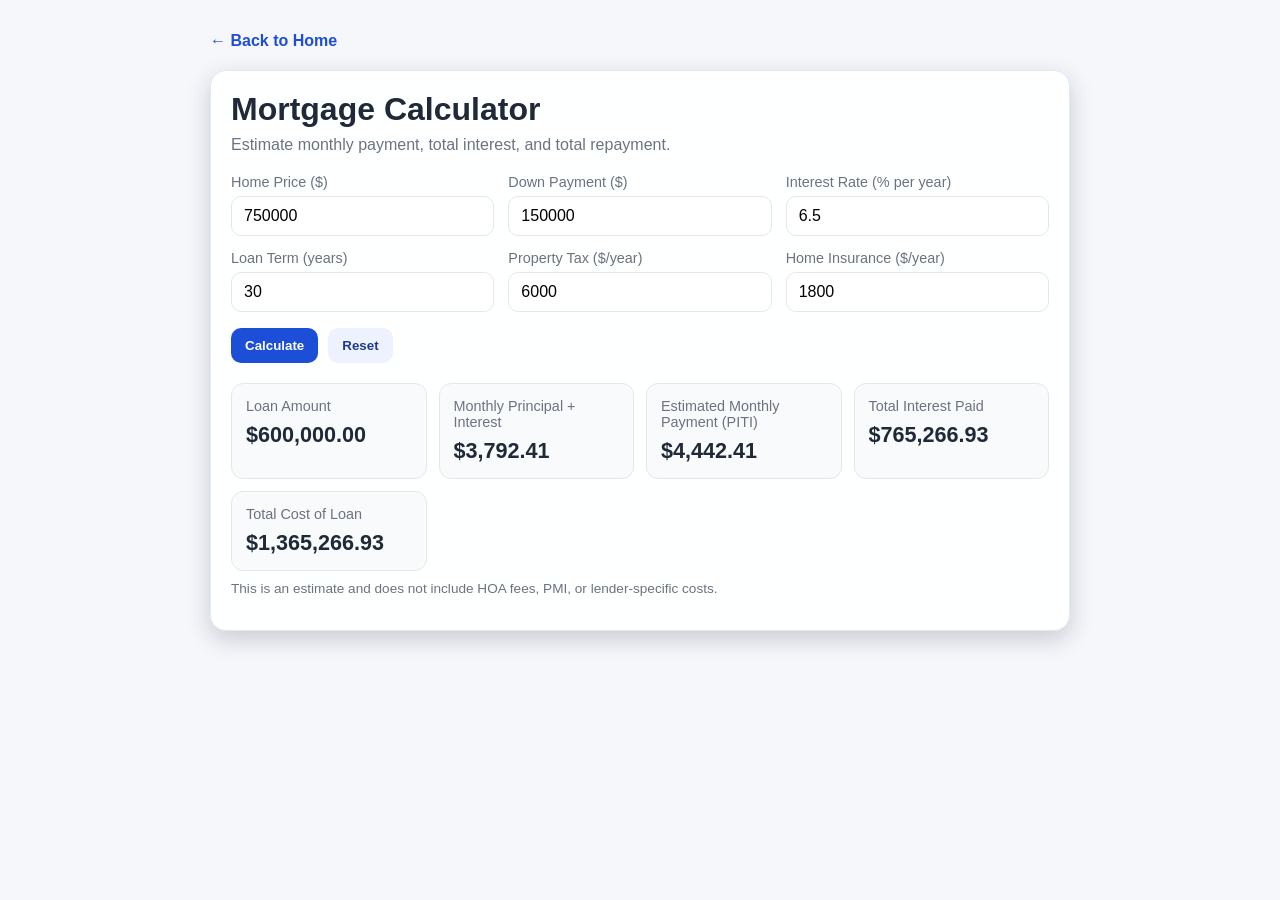
<file: mortgage-calculator/index.html>
<!DOCTYPE html>
<html lang="en">

<head>
    <meta charset="UTF-8" />
    <meta name="viewport" content="width=device-width, initial-scale=1.0" />
    <title>Mortgage Calculator | Jennis Chang Home Finance</title>
    <style>
        :root {
            color-scheme: light;
            --bg: #f5f7fb;
            --card: #ffffff;
            --ink: #1f2937;
            --muted: #6b7280;
            --brand: #1d4ed8;
            --brand-dark: #1e40af;
            --border: #e5e7eb;
        }

        * {
            box-sizing: border-box;
        }

        body {
            margin: 0;
            font-family: Inter, -apple-system, BlinkMacSystemFont, "Segoe UI", Roboto, sans-serif;
            background: var(--bg);
            color: var(--ink);
        }

        .wrap {
            max-width: 900px;
            margin: 0 auto;
            padding: 32px 20px 48px;
        }

        .topbar {
            display: flex;
            justify-content: space-between;
            align-items: center;
            margin-bottom: 20px;
            gap: 16px;
            flex-wrap: wrap;
        }

        .back-link {
            color: var(--brand);
            text-decoration: none;
            font-weight: 600;
        }

        .card {
            background: rgba(255, 255, 255, 0.95);
            border: 1px solid var(--border);
            border-radius: 16px;
            padding: 20px;
            box-shadow: 0 8px 24px rgba(15, 23, 42, 0.2);
        }

        h1 {
            margin: 0 0 8px;
            font-size: 2rem;
        }

        .subtitle {
            margin: 0 0 20px;
            color: var(--muted);
        }

        .grid {
            display: grid;
            grid-template-columns: repeat(auto-fit, minmax(220px, 1fr));
            gap: 14px;
        }

        label {
            display: block;
            font-size: 0.9rem;
            margin-bottom: 6px;
            color: var(--muted);
        }

        input {
            width: 100%;
            border: 1px solid var(--border);
            border-radius: 10px;
            padding: 10px 12px;
            font-size: 1rem;
        }

        .actions {
            margin-top: 16px;
            display: flex;
            gap: 10px;
            flex-wrap: wrap;
        }

        button {
            border: none;
            border-radius: 10px;
            padding: 10px 14px;
            font-weight: 600;
            cursor: pointer;
        }

        .primary {
            background: var(--brand);
            color: #fff;
        }

        .primary:hover {
            background: var(--brand-dark);
        }

        .ghost {
            background: #eef2ff;
            color: #1e3a8a;
        }

        .results {
            margin-top: 20px;
            display: grid;
            grid-template-columns: repeat(auto-fit, minmax(180px, 1fr));
            gap: 12px;
        }

        .result {
            border: 1px solid var(--border);
            border-radius: 12px;
            padding: 14px;
            background: #f9fafb;
        }

        .result h3 {
            margin: 0;
            font-size: 0.9rem;
            color: var(--muted);
            font-weight: 500;
        }

        .value {
            margin-top: 8px;
            font-size: 1.35rem;
            font-weight: 700;
        }

        .hint {
            margin-top: 10px;
            color: var(--muted);
            font-size: 0.85rem;
        }
    </style>
</head>

<body>
    <main class="wrap">
        <div class="topbar">
            <a class="back-link" href="/">← Back to Home</a>
        </div>

        <section class="card">
            <h1>Mortgage Calculator</h1>
            <p class="subtitle">Estimate monthly payment, total interest, and total repayment.</p>

            <div class="grid">
                <div>
                    <label for="homePrice">Home Price ($)</label>
                    <input id="homePrice" type="number" min="0" step="1000" value="750000" />
                </div>
                <div>
                    <label for="downPayment">Down Payment ($)</label>
                    <input id="downPayment" type="number" min="0" step="1000" value="150000" />
                </div>
                <div>
                    <label for="interestRate">Interest Rate (% per year)</label>
                    <input id="interestRate" type="number" min="0" step="0.01" value="6.5" />
                </div>
                <div>
                    <label for="loanTerm">Loan Term (years)</label>
                    <input id="loanTerm" type="number" min="1" step="1" value="30" />
                </div>
                <div>
                    <label for="propertyTax">Property Tax ($/year)</label>
                    <input id="propertyTax" type="number" min="0" step="100" value="6000" />
                </div>
                <div>
                    <label for="insurance">Home Insurance ($/year)</label>
                    <input id="insurance" type="number" min="0" step="100" value="1800" />
                </div>
            </div>

            <div class="actions">
                <button id="calculateBtn" class="primary" type="button">Calculate</button>
                <button id="resetBtn" class="ghost" type="button">Reset</button>
            </div>

            <div class="results">
                <article class="result">
                    <h3>Loan Amount</h3>
                    <div id="loanAmountValue" class="value">$0</div>
                </article>
                <article class="result">
                    <h3>Monthly Principal + Interest</h3>
                    <div id="monthlyPIValue" class="value">$0</div>
                </article>
                <article class="result">
                    <h3>Estimated Monthly Payment (PITI)</h3>
                    <div id="monthlyPITIValue" class="value">$0</div>
                </article>
                <article class="result">
                    <h3>Total Interest Paid</h3>
                    <div id="totalInterestValue" class="value">$0</div>
                </article>
                <article class="result">
                    <h3>Total Cost of Loan</h3>
                    <div id="totalCostValue" class="value">$0</div>
                </article>
            </div>
            <p class="hint">This is an estimate and does not include HOA fees, PMI, or lender-specific costs.</p>
        </section>
    </main>

    <script>
        const fmtUSD = new Intl.NumberFormat('en-US', { style: 'currency', currency: 'USD', maximumFractionDigits: 2 })

        const defaults = {
            homePrice: 750000,
            downPayment: 150000,
            interestRate: 6.5,
            loanTerm: 30,
            propertyTax: 6000,
            insurance: 1800,
        }

        const ids = Object.keys(defaults)

        const parseNumber = (id) => Number(document.getElementById(id).value || 0)

        const setValue = (id, amount) => {
            document.getElementById(id).textContent = fmtUSD.format(Number.isFinite(amount) ? amount : 0)
        }

        const calculate = () => {
            const homePrice = parseNumber('homePrice')
            const downPayment = parseNumber('downPayment')
            const annualRate = parseNumber('interestRate')
            const years = parseNumber('loanTerm')
            const annualTax = parseNumber('propertyTax')
            const annualInsurance = parseNumber('insurance')

            const loanAmount = Math.max(homePrice - downPayment, 0)
            const monthlyRate = annualRate / 100 / 12
            const numPayments = years * 12

            let monthlyPI = 0
            if (numPayments > 0) {
                if (monthlyRate === 0) {
                    monthlyPI = loanAmount / numPayments
                } else {
                    const factor = Math.pow(1 + monthlyRate, numPayments)
                    monthlyPI = loanAmount * ((monthlyRate * factor) / (factor - 1))
                }
            }

            const monthlyTax = annualTax / 12
            const monthlyInsurance = annualInsurance / 12
            const monthlyPITI = monthlyPI + monthlyTax + monthlyInsurance
            const totalCost = monthlyPI * numPayments
            const totalInterest = Math.max(totalCost - loanAmount, 0)

            setValue('loanAmountValue', loanAmount)
            setValue('monthlyPIValue', monthlyPI)
            setValue('monthlyPITIValue', monthlyPITI)
            setValue('totalInterestValue', totalInterest)
            setValue('totalCostValue', totalCost)
        }

        document.getElementById('calculateBtn').addEventListener('click', calculate)

        document.getElementById('resetBtn').addEventListener('click', () => {
            ids.forEach((id) => {
                document.getElementById(id).value = defaults[id]
            })
            calculate()
        })

        ids.forEach((id) => {
            document.getElementById(id).addEventListener('input', calculate)
        })

        calculate()
    </script>
</body>

</html>
</file>
